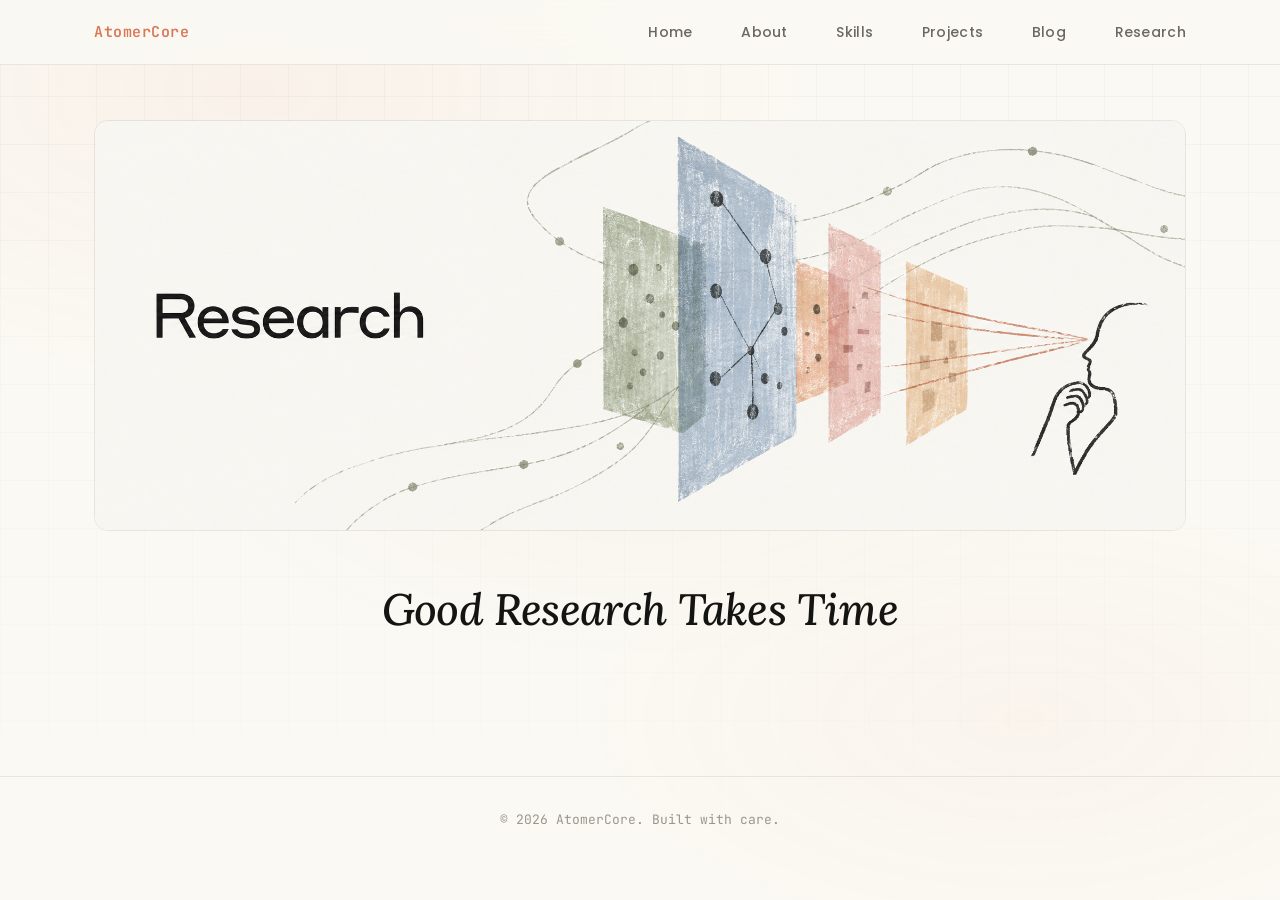
<file: research/index.html>
<!DOCTYPE html>
<html lang="zh-CN">
<head>
  <meta charset="UTF-8">
  <meta name="viewport" content="width=device-width, initial-scale=1.0">
  <title>Research | AtomerCore</title>
  <meta name="description" content="AtomerCore's research — ideas, notes and works in progress.">
  <meta property="og:title" content="Research | AtomerCore">
  <meta property="og:description" content="Ideas, notes and works in progress.">
  <meta property="og:type" content="website">
  <meta property="og:url" content="https://AtomerCore.github.io/research/">
  <link rel="icon" type="image/png" href="https://avatars.githubusercontent.com/u/56762657?s=400&u=e51681d1bd69ad25f9a4d7be69bceca845cbc8ee&v=4">
  <link rel="preconnect" href="https://fonts.googleapis.com">
  <link rel="preconnect" href="https://fonts.gstatic.com" crossorigin>
  <link href="https://fonts.googleapis.com/css2?family=Lora:ital,wght@0,400;0,500;0,600;1,400;1,500&family=Poppins:wght@400;500;600;700&family=JetBrains+Mono:wght@400;500;600&display=swap" rel="stylesheet">
  <link rel="stylesheet" href="https://cdnjs.cloudflare.com/ajax/libs/font-awesome/6.4.2/css/all.min.css">
  <link rel="stylesheet" href="../css/styles.css">
</head>
<body>
  <div class="bg-grid"></div>

  <header class="header">
    <div class="container">
      <div class="header-inner">
        <div class="header-logo">
          <span class="header-logo-text">AtomerCore</span>
        </div>
        <nav class="nav">
          <a href="../index.html" class="nav-link">Home</a>
          <a href="../index.html#about" class="nav-link">About</a>
          <a href="../index.html#skills" class="nav-link">Skills</a>
          <a href="../index.html#projects" class="nav-link">Projects</a>
          <a href="../blog/index.html" class="nav-link">Blog</a>
          <a href="index.html" class="nav-link">Research</a>
        </nav>
        <button class="menu-toggle" aria-label="Toggle menu">
          <span class="menu-icon"></span>
        </button>
      </div>
    </div>
  </header>

  <section class="hero research-hero">
    <div class="container">
      <div class="hero-content">
        <div class="research-banner fade-in-up">
          <img src="assets/research-hero.png" alt="Research — a researcher in profile surrounded by notes, networks and stacked papers">
        </div>
        <p class="research-motto fade-in-up delay-1">Good Research Takes Time</p>
      </div>
    </div>
  </section>

  <footer class="footer">
    <div class="container">
      <p>&copy; 2026 AtomerCore. Built with care.</p>
    </div>
  </footer>

  <button class="back-to-top" aria-label="Back to top">
    <i class="fas fa-arrow-up"></i>
  </button>

  <script src="../js/main.js"></script>
</body>
</html>
</file>
<file: css/styles.css>
/* ============================================================
   Warm Terminal
   暖色调终端美学：保留 CLI 灵魂，注入人文温度
   ============================================================ */

:root {
  /* --- 背景颜色：暖白纸面系 --- */
  --bg-primary: #FBF9F3;          /* 页面底色：暖白纸面，不用纯白 */
  --bg-secondary: rgba(217, 119, 87, 0.05);  /* 橙色微染 */
  --bg-tertiary: rgba(217, 119, 87, 0.09);   /* 橙色微染增强 */
  --bg-raised: #FFFFFF;           /* 卡片/面板 raised 层：纯白 */
  --bg-inverted: #141413;         /* 深色区块（代码块等）*/

  /* --- 文字层次（深色文字 on 暖白底） --- */
  --text-primary: #141413;        /* 主文字色 */
  --text-secondary: #6B6860;      /* 次级文字色 */
  --text-muted: #9B978F;          /* 更淡的暖灰 */
  --border-subtle: rgba(20, 20, 19, 0.08);
  --border-warm: rgba(217, 119, 87, 0.22);

  /* --- 强调色 --- */
  --accent-orange: #D97757;       /* 唯一强调色 */
  --accent-orange-light: #C5634A; /* 悬停态（暖白底上需更深以保证对比度） */
  --accent-glow: rgba(217, 119, 87, 0.2);
  --accent-soft: rgba(217, 119, 87, 0.1);

  /* --- 字体系统 --- */
  --font-display: 'Lora', 'DM Serif Display', Georgia, serif;
  --font-heading: 'Poppins', 'DM Sans', sans-serif;
  --font-body: 'Lora', 'DM Serif Text', Georgia, serif;
  --font-mono: 'JetBrains Mono', 'Fira Code', Consolas, monospace;

  /* --- 间距（4px 网格） --- */
  --space-1: 4px;
  --space-2: 8px;
  --space-3: 12px;
  --space-4: 16px;
  --space-6: 24px;
  --space-8: 32px;
  --space-10: 40px;
  --space-16: 64px;
  --space-24: 96px;
  --space-32: 128px;

  /* --- 动效 --- */
  --duration-fast: 150ms;
  --duration-normal: 250ms;
  --duration-slow: 400ms;
  --ease-default: cubic-bezier(0.16, 1, 0.3, 1);

  /* --- 圆角 --- */
  --radius-sm: 6px;
  --radius-md: 10px;
  --radius-lg: 14px;
  --radius-xl: 20px;
}

* {
  margin: 0;
  padding: 0;
  box-sizing: border-box;
}

html {
  scroll-behavior: smooth;
}

body {
  background-color: var(--bg-primary);
  color: var(--text-primary);
  font-family: var(--font-body);
  line-height: 1.75;
  -webkit-font-smoothing: antialiased;
  -moz-osx-font-smoothing: grayscale;
  overflow-x: hidden;
  position: relative;
}

/* --- 暖白底上的径向渐变 --- */
body::before {
  content: '';
  position: fixed;
  top: 0;
  left: 0;
  right: 0;
  bottom: 0;
  pointer-events: none;
  z-index: 0;
  background:
    radial-gradient(ellipse 80% 60% at 20% 10%, rgba(217, 119, 87, 0.06) 0%, transparent 55%),
    radial-gradient(ellipse 70% 50% at 80% 80%, rgba(217, 119, 87, 0.04) 0%, transparent 50%),
    radial-gradient(ellipse 60% 40% at 50% 50%, rgba(120, 100, 80, 0.03) 0%, transparent 60%);
}

/* --- 网格背景（暖色调，深色线条 on 暖白底） --- */
.bg-grid {
  position: fixed;
  top: 0; left: 0; width: 100vw; height: 100vh;
  background-image:
    linear-gradient(to right, rgba(20, 20, 19, 0.03) 1px, transparent 1px),
    linear-gradient(to bottom, rgba(20, 20, 19, 0.03) 1px, transparent 1px);
  background-size: 48px 48px;
  mask-image: linear-gradient(to bottom, rgba(0, 0, 0, 1) 0%, transparent 100%);
  -webkit-mask-image: linear-gradient(to bottom, rgba(0, 0, 0, 1) 0%, transparent 100%);
  z-index: -1;
  pointer-events: none;
}

a {
  color: var(--text-primary);
  text-decoration: none;
  transition: color var(--duration-fast) var(--ease-default);
}

a:hover {
  color: var(--accent-orange);
}

.container {
  max-width: 1140px;
  margin: 0 auto;
  padding: 0 var(--space-6);
}

section {
  padding: var(--space-32) 0;
  position: relative;
  z-index: 1;
}

/* ============================================================
   Header — 固定导航栏
   ============================================================ */
.header {
  position: fixed;
  top: 0;
  left: 0;
  right: 0;
  z-index: 1000;
  backdrop-filter: blur(16px);
  -webkit-backdrop-filter: blur(16px);
  background: rgba(251, 249, 243, 0.82);
  border-bottom: 1px solid var(--border-subtle);
}

.header-inner {
  display: flex;
  align-items: center;
  justify-content: space-between;
  height: 64px;
}

.header-logo {
  display: flex;
  align-items: center;
}

.header-logo-text {
  font-family: var(--font-mono);
  font-size: 15px;
  font-weight: 600;
  color: var(--accent-orange);
  letter-spacing: 0.5px;
}

.nav {
  display: flex;
  gap: var(--space-8);
  align-items: center;
}

.nav-link {
  font-family: var(--font-heading);
  font-size: 14px;
  color: var(--text-secondary);
  font-weight: 500;
  letter-spacing: 0.3px;
  transition: color var(--duration-fast) var(--ease-default);
}

.nav-link::before {
  content: '$ ';
  font-family: var(--font-mono);
  font-size: 13px;
  color: var(--accent-orange);
  opacity: 0;
  transition: opacity var(--duration-fast) var(--ease-default);
}

.nav-link:hover::before {
  opacity: 1;
}

.nav-link:hover {
  color: var(--text-primary);
}

/* ============================================================
   Hero — 首屏
   ============================================================ */
.hero {
  min-height: 100vh;
  display: flex;
  align-items: center;
  position: relative;
  padding-top: 64px;
}

.hero-content {
  position: relative;
  z-index: 1;
}

.hero > .container {
  /* 钉死容器宽度，避免内容换行时整块水平漂移 */
  width: 100%;
}

.hero-wrapper {
  display: flex;
  align-items: center;
  gap: var(--space-16);
  position: relative;
  /* 固定宽度并居中：内容块不贴容器左缘，也不随打字内容变化漂移 */
  width: min(100%, 900px);
  margin: 0 auto;
}

.hero-avatar-container {
  /* 绝对定位锚定在文字块垂直中心：文字换行时对称生长，中心不动，头像不动 */
  position: absolute;
  left: 0;
  top: 50%;
  transform: translateY(-50%);
  flex-shrink: 0;
  display: flex;
  flex-direction: column;
  align-items: center;
  gap: var(--space-4);
}

.hero-avatar {
  width: 200px;
  height: 200px;
  border-radius: 50%;
  overflow: hidden;
  border: 2px solid var(--border-warm);
  box-shadow:
    0 0 60px rgba(217, 119, 87, 0.2),
    0 0 0 1px rgba(217, 119, 87, 0.1);
  transition: box-shadow var(--duration-slow) var(--ease-default);
}

.hero-avatar:hover {
  box-shadow:
    0 0 80px rgba(217, 119, 87, 0.3),
    0 0 0 1px rgba(217, 119, 87, 0.2);
}

.hero-avatar img {
  width: 100%;
  height: 100%;
  object-fit: cover;
}

.hero-name {
  font-family: var(--font-mono);
  font-size: 18px;
  color: var(--text-primary);
  font-weight: 600;
  letter-spacing: 0.5px;
}

.hero-text {
  flex: 1;
  /* 头像绝对定位后，为它预留出左侧空间 */
  margin-left: calc(200px + var(--space-16));
}

.hero-greeting {
  font-family: var(--font-mono);
  font-size: 14px;
  color: var(--accent-orange);
  margin-bottom: var(--space-4);
  display: inline-flex;
  align-items: center;
  gap: var(--space-2);
}

.hero-greeting::before {
  content: '>';
  color: var(--accent-orange);
}

/* --- 主标题：Lora 衬线体，叙事温度 --- */
.hero-title {
  font-family: var(--font-display);
  font-size: 60px;
  font-weight: 500;
  line-height: 1.15;
  margin-bottom: var(--space-6);
  letter-spacing: -1.5px;
  color: var(--text-primary);
}

.hero-title-prefix {
  color: var(--text-secondary);
  font-style: italic;
}

.hero-title-text {
  color: var(--accent-orange-light);
  font-family: var(--font-mono);
  font-size: 52px;
  font-weight: 500;
}

.typing-cursor {
  color: var(--accent-orange);
  animation: blink 1s infinite;
  margin-left: 2px;
}

@keyframes blink {
  0%, 50% { opacity: 1; }
  51%, 100% { opacity: 0; }
}

/* --- 副标题：Lora 衬线体，引用感 --- */
.hero-subtitle {
  font-family: var(--font-body);
  font-size: 17px;
  color: var(--text-secondary);
  line-height: 1.8;
  margin-bottom: var(--space-8);
  font-style: italic;
  max-width: 580px;
}

/* --- CLI 铎接行 --- */
.hero-link-line {
  display: flex;
  align-items: center;
  gap: var(--space-3);
  margin-bottom: var(--space-3);
  font-family: var(--font-mono);
  font-size: 14px;
}

.link-prefix {
  color: var(--accent-orange);
}

.link-icon {
  width: 18px;
  text-align: center;
  color: var(--text-muted);
}

.hero-link {
  color: var(--text-secondary);
  transition: color var(--duration-fast) var(--ease-default);
}

.hero-link:hover {
  color: var(--accent-orange);
}

/* ============================================================
   Section Titles — // 注释风格
   ============================================================ */
.section-title {
  font-family: var(--font-mono);
  font-size: 36px;
  font-weight: 500;
  margin-bottom: var(--space-16);
  letter-spacing: -0.5px;
  color: var(--text-primary);
}

.section-title-combined {
  color: var(--text-primary);
}

.sub-cursor {
  color: var(--accent-orange);
  animation: blink 1s infinite;
}

/* ============================================================
   About
   ============================================================ */
.about-grid {
  display: grid;
  grid-template-columns: 1fr 1fr;
  gap: var(--space-6);
}

.about-text {
  font-family: var(--font-body);
  color: var(--text-secondary);
  font-size: 16px;
  line-height: 1.85;
}

/* ============================================================
   Cards — 温暖质感
   ============================================================ */
.card {
  background: var(--bg-raised);
  border: 1px solid var(--border-subtle);
  border-radius: var(--radius-lg);
  padding: var(--space-8);
  transition: all var(--duration-slow) var(--ease-default);
  position: relative;
  overflow: hidden;
}

.card::before {
  content: '';
  position: absolute;
  top: 0; left: 0; right: 0; height: 1px;
  background: linear-gradient(90deg, transparent, rgba(217, 119, 87, 0.3), transparent);
  opacity: 0;
  transition: opacity var(--duration-slow) var(--ease-default);
}

.card:hover {
  border-color: var(--border-warm);
  background: #FFFFFF;
  box-shadow: 0 8px 32px rgba(20, 20, 19, 0.08);
}

.card:hover::before {
  opacity: 1;
}

/* ============================================================
   Skills
   ============================================================ */
.skills-grid {
  display: grid;
  grid-template-columns: repeat(4, 1fr);
  gap: var(--space-6);
}

.skill-item {
  display: flex;
  flex-direction: column;
  align-items: flex-start;
  gap: var(--space-4);
  padding: var(--space-8) var(--space-6);
  background: var(--bg-raised);
  border: 1px solid var(--border-subtle);
  border-radius: var(--radius-lg);
  transition: all var(--duration-slow) var(--ease-default);
  position: relative;
  overflow: hidden;
}

.skill-item::before {
  content: '';
  position: absolute;
  top: 0;
  left: 0;
  right: 0;
  height: 1px;
  background: linear-gradient(90deg, transparent, rgba(217, 119, 87, 0.3), transparent);
  opacity: 0;
  transition: opacity var(--duration-slow) var(--ease-default);
}

.skill-item::after {
  content: '';
  position: absolute;
  top: 0;
  left: 0;
  right: 0;
  bottom: 0;
  background: radial-gradient(circle at var(--mouse-x, 50%) var(--mouse-y, 50%), rgba(217, 119, 87, 0.07) 0%, transparent 50%);
  opacity: 0;
  transition: opacity var(--duration-slow) var(--ease-default);
  pointer-events: none;
}

.skill-item:hover {
  background: #FFFFFF;
  border-color: var(--border-warm);
}

.skill-item:hover::before,
.skill-item:hover::after {
  opacity: 1;
}

.skill-icon {
  width: 48px;
  height: 48px;
  display: flex;
  align-items: center;
  justify-content: center;
  background: var(--bg-tertiary);
  border: 1px solid var(--border-warm);
  border-radius: var(--radius-md);
  font-size: 20px;
  color: var(--accent-orange);
}

.skill-name {
  font-family: var(--font-heading);
  font-size: 17px;
  color: var(--text-primary);
  font-weight: 600;
  letter-spacing: -0.2px;
}

/* ============================================================
   Projects
   ============================================================ */
.projects-grid {
  display: grid;
  grid-template-columns: repeat(2, 1fr);
  gap: var(--space-6);
}

.project-card {
  background: var(--bg-raised);
  border: 1px solid var(--border-subtle);
  border-radius: var(--radius-lg);
  padding: var(--space-6);
  transition: all var(--duration-slow) var(--ease-default);
  position: relative;
  display: block;
  text-decoration: none;
  overflow: hidden;
}

.project-card::before {
  content: '';
  position: absolute;
  top: 0; left: 0; right: 0; height: 1px;
  background: linear-gradient(90deg, transparent, rgba(217, 119, 87, 0.3), transparent);
  opacity: 0;
  transition: opacity var(--duration-slow) var(--ease-default);
}

.project-card:hover {
  text-decoration: none;
  border-color: var(--border-warm);
  background: #FFFFFF;
  box-shadow: 0 8px 32px rgba(20, 20, 19, 0.08);
}

.project-card:hover::before {
  opacity: 1;
}

.project-header {
  display: flex;
  align-items: flex-start;
  gap: var(--space-4);
  margin-bottom: var(--space-4);
}

.project-icon {
  width: 44px;
  height: 44px;
  display: flex;
  align-items: center;
  justify-content: center;
  background: var(--bg-tertiary);
  border: 1px solid var(--border-warm);
  border-radius: var(--radius-md);
  font-size: 20px;
  color: var(--accent-orange);
  flex-shrink: 0;
}

.project-meta {
  flex: 1;
}

.project-title {
  font-family: var(--font-heading);
  font-size: 17px;
  font-weight: 600;
  margin-bottom: var(--space-1);
  color: var(--text-primary);
  letter-spacing: -0.2px;
}

.project-language {
  font-family: var(--font-mono);
  font-size: 12px;
  color: var(--text-muted);
}

.project-desc {
  font-family: var(--font-body);
  color: var(--text-secondary);
  font-size: 14px;
  line-height: 1.7;
  margin-bottom: var(--space-6);
}

.project-footer {
  display: flex;
  align-items: center;
  justify-content: space-between;
}

.view-repo {
  font-family: var(--font-mono);
  font-size: 13px;
  color: var(--accent-orange);
  transition: color var(--duration-fast) var(--ease-default);
}

.project-card:hover .view-repo {
  color: var(--accent-orange-light);
}

/* ============================================================
   Footer
   ============================================================ */
.footer {
  border-top: 1px solid var(--border-subtle);
  padding: var(--space-8) 0;
  text-align: center;
  color: var(--text-muted);
  font-family: var(--font-mono);
  font-size: 13px;
}

/* ============================================================
   Mobile Menu Toggle
   ============================================================ */
.menu-toggle {
  display: none;
  flex-direction: column;
  justify-content: center;
  align-items: center;
  width: 40px;
  height: 40px;
  background: transparent;
  border: none;
  cursor: pointer;
  z-index: 1001;
}

.menu-icon {
  display: block;
  width: 24px;
  height: 2px;
  background: var(--text-primary);
  position: relative;
  transition: all var(--duration-slow) var(--ease-default);
}

.menu-icon::before,
.menu-icon::after {
  content: '';
  position: absolute;
  width: 24px;
  height: 2px;
  background: var(--text-primary);
  transition: all var(--duration-slow) var(--ease-default);
}

.menu-icon::before { top: -8px; }
.menu-icon::after { top: 8px; }

.menu-toggle.active .menu-icon { background: transparent; }
.menu-toggle.active .menu-icon::before { top: 0; transform: rotate(45deg); }
.menu-toggle.active .menu-icon::after { top: 0; transform: rotate(-45deg); }

/* ============================================================
   Animations
   ============================================================ */
@keyframes fadeInUp {
  from { opacity: 0; transform: translateY(24px); }
  to { opacity: 1; transform: translateY(0); }
}

.fade-in-up {
  animation: fadeInUp 0.6s var(--ease-default) forwards;
  opacity: 0;
}

.delay-1 { animation-delay: 0.08s; }
.delay-2 { animation-delay: 0.16s; }
.delay-3 { animation-delay: 0.24s; }
.delay-4 { animation-delay: 0.32s; }

.cli-cursor {
  display: inline-block;
  width: 10px;
  height: 1em;
  background-color: var(--accent-orange);
  vertical-align: middle;
  animation: blink 1s step-end infinite;
  margin-left: var(--space-1);
}

/* ============================================================
   Blog — Tags & Filters
   ============================================================ */
.blog-filters {
  display: flex;
  flex-direction: column;
  gap: var(--space-4);
  margin-bottom: var(--space-16);
  padding: var(--space-6);
  background: var(--bg-raised);
  border: 1px solid var(--border-subtle);
  border-radius: var(--radius-lg);
  backdrop-filter: blur(10px);
}

.filter-group {
  display: flex;
  align-items: flex-start;
  gap: var(--space-4);
}

.filter-label {
  font-family: var(--font-mono);
  font-size: 13px;
  color: var(--accent-orange);
  white-space: nowrap;
  padding-top: 6px;
}

.filter-label::before {
  content: '$ ';
  color: var(--text-muted);
}

.filter-options {
  display: flex;
  flex-wrap: wrap;
  gap: var(--space-2);
}

.tag-pill {
  display: inline-flex;
  align-items: center;
  padding: var(--space-1) var(--space-3);
  border-radius: 100px;
  font-size: 12px;
  font-family: var(--font-mono);
  background: rgba(20, 20, 19, 0.04);
  border: 1px solid var(--border-subtle);
  color: var(--text-secondary);
  transition: all var(--duration-fast) var(--ease-default);
  cursor: pointer;
  user-select: none;
}

.tag-pill:hover {
  background: rgba(217, 119, 87, 0.1);
  color: var(--text-primary);
  border-color: var(--border-warm);
}

.tag-pill.active {
  background: rgba(217, 119, 87, 0.15);
  border-color: var(--accent-orange);
  color: var(--accent-orange-light);
  box-shadow: 0 0 12px rgba(217, 119, 87, 0.2);
}

.tag-pill.category {
  border-radius: var(--radius-sm);
}

/* ============================================================
   Blog Layout
   ============================================================ */
.blog-hero {
  min-height: auto;
  padding-top: 120px;
  padding-bottom: var(--space-16);
}

.blog-section {
  padding: 0 0 var(--space-32) 0;
}

.blog-layout {
  display: grid;
  grid-template-columns: 280px 1fr;
  gap: var(--space-8);
}

.blog-sidebar {
  position: sticky;
  top: 100px;
  align-self: start;
}

.sidebar-profile {
  text-align: center;
  padding-bottom: var(--space-4);
}

.sidebar-avatar {
  width: 120px;
  height: 120px;
  border-radius: 50%;
  overflow: hidden;
  border: 2px solid var(--border-warm);
  margin: 0 auto var(--space-4);
  box-shadow: 0 0 30px rgba(217, 119, 87, 0.15);
}

.sidebar-avatar img {
  width: 100%;
  height: 100%;
  object-fit: cover;
}

.sidebar-name {
  font-family: var(--font-mono);
  font-weight: 600;
  color: var(--text-primary);
  font-size: 15px;
  letter-spacing: 0.5px;
}

.sidebar-section {
  margin-top: var(--space-4);
  padding-top: var(--space-4);
  border-top: 1px solid var(--border-subtle);
}

.sidebar-links {
  margin-top: var(--space-3);
  padding-left: var(--space-6);
}

.sidebar-link {
  display: block;
  margin: var(--space-2) 0;
  font-size: 13px;
  color: var(--text-secondary);
  text-decoration: none;
  font-family: var(--font-mono);
  transition: color var(--duration-fast) var(--ease-default);
  cursor: pointer;
}

.sidebar-link:hover {
  color: var(--accent-orange);
}

.sidebar-link.active {
  color: var(--accent-orange);
  font-weight: 600;
}

.sidebar-tags {
  margin-top: var(--space-3);
  display: flex;
  flex-wrap: wrap;
  gap: var(--space-2);
}

/* --- 搜索框 --- */
.blog-search {
  display: flex;
  align-items: center;
  gap: var(--space-2);
  padding: var(--space-3) var(--space-4);
  background: var(--bg-raised);
  border: 1px solid var(--border-subtle);
  border-radius: var(--radius-md);
  margin-bottom: var(--space-6);
  transition: border-color var(--duration-fast) var(--ease-default);
}

.blog-search:focus-within {
  border-color: var(--accent-orange);
  box-shadow: 0 0 0 3px rgba(217, 119, 87, 0.12);
}

.blog-search-prefix {
  font-family: var(--font-mono);
  font-size: 13px;
  color: var(--accent-orange);
  white-space: nowrap;
}

.blog-search-input {
  flex: 1;
  border: none;
  background: transparent;
  outline: none;
  font-family: var(--font-mono);
  font-size: 14px;
  color: var(--text-primary);
}

.blog-search-input::placeholder {
  color: var(--text-muted);
}

/* --- 文章计数 --- */
.posts-header {
  display: flex;
  align-items: center;
  justify-content: space-between;
  margin-bottom: var(--space-6);
  flex-wrap: wrap;
  gap: var(--space-2);
}

.posts-count {
  font-family: var(--font-mono);
  font-size: 13px;
  color: var(--text-muted);
}

.posts-count span {
  color: var(--accent-orange);
  font-weight: 600;
}

/* --- 文章卡片 --- */
.post-card {
  display: block;
  margin-bottom: var(--space-4);
  cursor: pointer;
  text-decoration: none;
}

.post-card:hover {
  border-color: var(--border-warm);
}

.post-card-header {
  display: flex;
  align-items: flex-start;
  justify-content: space-between;
  gap: var(--space-4);
  margin-bottom: var(--space-2);
}

.post-title {
  font-family: var(--font-heading);
  font-size: 19px;
  font-weight: 600;
  color: var(--text-primary);
  margin-bottom: var(--space-2);
  letter-spacing: -0.2px;
  transition: color var(--duration-fast) var(--ease-default);
}

.post-card:hover .post-title {
  color: var(--accent-orange);
}

.post-meta {
  font-size: 13px;
  color: var(--text-muted);
  margin-bottom: var(--space-3);
  font-family: var(--font-mono);
}

.post-excerpt {
  font-family: var(--font-body);
  margin-bottom: var(--space-4);
  color: var(--text-secondary);
  font-size: 15px;
  line-height: 1.7;
}

.post-card-footer {
  display: flex;
  align-items: center;
  justify-content: space-between;
  gap: var(--space-3);
}

.post-card-tags {
  display: flex;
  flex-wrap: wrap;
  gap: var(--space-2);
}

.post-card-tags .tag-pill {
  cursor: default;
  font-size: 11px;
  padding: 2px var(--space-2);
}

.read-more {
  color: var(--accent-orange);
  font-family: var(--font-mono);
  font-size: 13px;
  white-space: nowrap;
  transition: gap var(--duration-fast) var(--ease-default);
}

.post-card:hover .read-more {
  color: var(--accent-orange-light);
}

/* --- 空状态 --- */
.empty-state {
  text-align: center;
  padding: var(--space-16) var(--space-6);
  color: var(--text-muted);
}

.empty-state-code {
  font-family: var(--font-mono);
  font-size: 15px;
  color: var(--accent-orange);
  margin-bottom: var(--space-2);
}

.empty-state-text {
  font-family: var(--font-body);
  font-size: 15px;
  font-style: italic;
}

/* --- 文章卡片错落动画 --- */
.post-card {
  animation: fadeInUp 0.5s var(--ease-default) forwards;
  opacity: 0;
}

.post-card:nth-child(1) { animation-delay: 0.05s; }
.post-card:nth-child(2) { animation-delay: 0.13s; }
.post-card:nth-child(3) { animation-delay: 0.21s; }
.post-card:nth-child(4) { animation-delay: 0.29s; }
.post-card:nth-child(5) { animation-delay: 0.37s; }

/* ============================================================
   Post Page
   ============================================================ */

/* --- 阅读进度条 --- */
.reading-progress {
  position: fixed;
  top: 0;
  left: 0;
  height: 3px;
  background: var(--accent-orange);
  z-index: 1001;
  width: 0%;
  transition: width 0.1s linear;
  box-shadow: 0 0 8px rgba(217, 119, 87, 0.4);
}

.post-hero {
  min-height: auto;
  padding-top: 120px;
  padding-bottom: var(--space-10);
}

.post-section {
  padding: 0 0 var(--space-32) 0;
}

.post-layout {
  display: grid;
  grid-template-columns: 280px 1fr;
  gap: var(--space-8);
}

.post-sidebar {
  position: sticky;
  top: 100px;
  align-self: start;
  max-height: calc(100vh - 120px);
  overflow-y: auto;
}

.sidebar-nav-section {
  margin-top: 0;
  padding-bottom: var(--space-4);
  border-bottom: 1px solid var(--border-subtle);
}

/* --- TOC 目录 --- */
.toc-section {
  margin-top: var(--space-4);
  padding-top: var(--space-4);
  border-top: 1px solid var(--border-subtle);
}

.toc-list {
  margin-top: var(--space-3);
  padding-left: var(--space-4);
  list-style: none;
}

.toc-item {
  margin: var(--space-1) 0;
}

.toc-link {
  display: block;
  font-family: var(--font-mono);
  font-size: 12px;
  color: var(--text-muted);
  text-decoration: none;
  padding: 2px 0 2px var(--space-2);
  border-left: 2px solid transparent;
  transition: all var(--duration-fast) var(--ease-default);
  line-height: 1.5;
}

.toc-link:hover {
  color: var(--accent-orange);
  border-left-color: var(--border-warm);
}

.toc-link.active {
  color: var(--accent-orange);
  border-left-color: var(--accent-orange);
  font-weight: 600;
}

.toc-link.toc-h3 {
  padding-left: var(--space-6);
  font-size: 11px;
}

.post-content-card {
  padding: var(--space-8);
}

.post-meta-header {
  display: flex;
  align-items: center;
  gap: var(--space-3);
  font-size: 13px;
  color: var(--text-muted);
  margin-bottom: var(--space-6);
  font-family: var(--font-mono);
  flex-wrap: wrap;
}

.post-meta-header .meta-divider {
  color: var(--border-subtle);
}

.post-meta-header .meta-reading-time {
  color: var(--accent-orange);
}

/* --- 文章正文：Lora 衬线体，叙事感 --- */
.post-body {
  color: var(--text-primary);
  line-height: 1.85;
  font-family: var(--font-body);
}

.post-body h1 {
  font-family: var(--font-display);
  font-size: 30px;
  font-weight: 500;
  margin: 0 0 var(--space-6);
  color: var(--text-primary);
  letter-spacing: -0.5px;
}

.post-body h2 {
  font-family: var(--font-display);
  font-size: 24px;
  font-weight: 500;
  margin: var(--space-8) 0 var(--space-4);
  color: var(--text-primary);
  letter-spacing: -0.3px;
}

.post-body h3 {
  font-family: var(--font-heading);
  font-size: 18px;
  font-weight: 600;
  margin: var(--space-6) 0 var(--space-3);
  color: var(--text-primary);
}

.post-body h4 {
  font-family: var(--font-heading);
  font-size: 16px;
  font-weight: 600;
  margin: var(--space-4) 0 var(--space-2);
  color: var(--text-primary);
}

.post-body p {
  margin: var(--space-4) 0;
  color: var(--text-secondary);
}

.post-body ol,
.post-body ul {
  margin: var(--space-4) 0;
  padding-left: var(--space-6);
  color: var(--text-secondary);
}

.post-body li {
  margin: var(--space-2) 0;
}

.post-body code {
  background: rgba(217, 119, 87, 0.1);
  padding: 2px 6px;
  border-radius: var(--radius-sm);
  font-family: var(--font-mono);
  font-size: 0.88em;
  color: var(--accent-orange-light);
}

.post-body blockquote {
  border-left: 3px solid var(--accent-orange);
  padding-left: var(--space-4);
  margin: var(--space-4) 0;
  color: var(--text-secondary);
  font-style: italic;
  font-family: var(--font-body);
}

.post-body hr {
  border: none;
  border-top: 1px solid var(--border-subtle);
  margin: var(--space-8) 0;
}

.post-body pre {
  background: var(--bg-inverted);
  border: 1px solid rgba(251, 249, 243, 0.08);
  padding: var(--space-6);
  border-radius: var(--radius-md);
  overflow-x: auto;
  font-family: var(--font-mono);
  font-size: 14px;
  margin: var(--space-4) 0;
  line-height: 1.6;
}

.post-body pre code {
  background: transparent;
  padding: 0;
  color: #FBF9F3;
}

.post-body table {
  width: 100%;
  border-collapse: collapse;
  margin: var(--space-4) 0;
  font-family: var(--font-body);
}

.post-body table thead tr {
  background: var(--bg-tertiary);
}

.post-body table th {
  font-family: var(--font-heading);
  font-weight: 600;
  color: var(--text-primary);
}

.post-body table th,
.post-body table td {
  border: 1px solid var(--border-subtle);
  padding: var(--space-3);
  text-align: left;
  color: var(--text-secondary);
}

.post-body a {
  color: var(--accent-orange);
  text-decoration: underline;
  text-decoration-color: rgba(217, 119, 87, 0.3);
  transition: text-decoration-color var(--duration-fast) var(--ease-default);
}

.post-body a:hover {
  text-decoration-color: var(--accent-orange);
}

/* --- 文章内图片：自适应 + 点击放大 --- */
.post-body img {
  max-width: 100%;
  height: auto;
  display: block;
  margin: var(--space-6) auto;
  border-radius: var(--radius-md);
  cursor: zoom-in;
  transition: transform var(--duration-fast) var(--ease-default);
}

.post-body img:hover {
  transform: scale(1.01);
}

/* --- 图片灯箱 (Lightbox) --- */
.image-lightbox {
  position: fixed;
  inset: 0;
  background: rgba(0, 0, 0, 0.92);
  display: none;
  align-items: center;
  justify-content: center;
  z-index: 9999;
  padding: var(--space-6);
}

.image-lightbox.active {
  display: flex;
}

.image-lightbox .lightbox-stage {
  max-width: 95vw;
  max-height: 90vh;
  overflow: auto;
  display: flex;
  align-items: center;
  justify-content: center;
}

.image-lightbox img {
  max-width: 95vw;
  max-height: 90vh;
  object-fit: contain;
  border-radius: var(--radius-md);
  transition: transform 0.2s var(--ease-default);
  transform-origin: center center;
  user-select: none;
  -webkit-user-drag: none;
}

.image-lightbox.zoomed img {
  cursor: grab;
}

.image-lightbox.zoomed img:active {
  cursor: grabbing;
}

.lightbox-close {
  position: absolute;
  top: 16px;
  right: 20px;
  background: none;
  border: none;
  color: #FBF9F3;
  font-size: 34px;
  line-height: 1;
  cursor: pointer;
  z-index: 10001;
  opacity: 0.7;
  transition: opacity var(--duration-fast) var(--ease-default);
}

.lightbox-close:hover {
  opacity: 1;
}

.lightbox-controls {
  position: absolute;
  bottom: 28px;
  left: 50%;
  transform: translateX(-50%);
  display: flex;
  gap: 6px;
  z-index: 10001;
  background: rgba(255, 255, 255, 0.08);
  border-radius: var(--radius-md);
  padding: 6px;
  backdrop-filter: blur(8px);
}

.lightbox-btn {
  width: 40px;
  height: 40px;
  border-radius: var(--radius-sm);
  border: none;
  background: transparent;
  color: #FBF9F3;
  font-size: 20px;
  cursor: pointer;
  display: flex;
  align-items: center;
  justify-content: center;
  transition: background var(--duration-fast) var(--ease-default);
}

.lightbox-btn:hover {
  background: rgba(255, 255, 255, 0.18);
}

.lightbox-zoom-label {
  min-width: 56px;
  height: 40px;
  display: flex;
  align-items: center;
  justify-content: center;
  color: rgba(251, 249, 243, 0.7);
  font-family: var(--font-mono);
  font-size: 13px;
}

/* --- 上下篇导航 --- */
.post-nav {
  display: grid;
  grid-template-columns: 1fr 1fr;
  gap: var(--space-4);
  margin-top: var(--space-16);
  padding-top: var(--space-8);
  border-top: 1px solid var(--border-subtle);
}

.post-nav-item {
  display: flex;
  flex-direction: column;
  gap: var(--space-1);
  padding: var(--space-4) var(--space-6);
  background: var(--bg-raised);
  border: 1px solid var(--border-subtle);
  border-radius: var(--radius-md);
  text-decoration: none;
  transition: all var(--duration-fast) var(--ease-default);
}

.post-nav-item:hover {
  border-color: var(--border-warm);
  background: #FFFFFF;
}

.post-nav-item.next {
  text-align: right;
}

.post-nav-label {
  font-family: var(--font-mono);
  font-size: 12px;
  color: var(--text-muted);
}

.post-nav-title {
  font-family: var(--font-heading);
  font-size: 14px;
  font-weight: 600;
  color: var(--text-primary);
  transition: color var(--duration-fast) var(--ease-default);
}

.post-nav-item:hover .post-nav-title {
  color: var(--accent-orange);
}

.post-nav-item.disabled {
  opacity: 0.4;
  pointer-events: none;
}

/* ============================================================
   Research Page
   ============================================================ */
.research-hero {
  min-height: auto;
  padding-top: 120px;
  padding-bottom: var(--space-32);
}

/* --- 头图：横幅卡片，贴站内卡片质感 --- */
.research-banner {
  border: 1px solid var(--border-subtle);
  border-radius: var(--radius-lg);
  overflow: hidden;
}

.research-banner img {
  display: block;
  width: 100%;
  height: auto;
}

/* --- 头图下的暂定一句话 --- */
.research-motto {
  margin-top: var(--space-10);
  text-align: center;
  font-family: var(--font-display);
  font-style: italic;
  font-weight: 500;
  font-size: 44px;
  letter-spacing: -0.8px;
  color: var(--text-primary);
}

/* ============================================================
   Back to Top
   ============================================================ */
.back-to-top {
  position: fixed;
  bottom: var(--space-8);
  right: var(--space-8);
  width: 48px;
  height: 48px;
  border-radius: 50%;
  background: var(--accent-orange);
  color: #FBF9F3;
  border: none;
  font-size: 18px;
  cursor: pointer;
  display: none;
  align-items: center;
  justify-content: center;
  box-shadow: 0 4px 20px rgba(217, 119, 87, 0.35);
  transition: all var(--duration-slow) var(--ease-default);
  z-index: 1000;
}

.back-to-top:hover {
  background: var(--accent-orange);
  box-shadow: 0 8px 30px rgba(217, 119, 87, 0.5);
  transform: translateY(-2px);
}

.back-to-top.visible {
  display: flex;
}

/* ============================================================
   Responsive
   ============================================================ */
@media (max-width: 768px) {
  .menu-toggle {
    display: flex;
  }

  .nav {
    position: fixed;
    top: 64px;
    left: 0;
    right: 0;
    background: rgba(251, 249, 243, 0.96);
    backdrop-filter: blur(16px);
    -webkit-backdrop-filter: blur(16px);
    flex-direction: column;
    padding: var(--space-6);
    gap: var(--space-4);
    transform: translateY(-100%);
    opacity: 0;
    visibility: hidden;
    transition: all var(--duration-slow) var(--ease-default);
    border-bottom: 1px solid var(--border-subtle);
  }

  .nav.active {
    transform: translateY(0);
    opacity: 1;
    visibility: visible;
  }

  /* 上下布局：头像回到正常流，内容从顶部排布，换行不影响头像 */
  .hero {
    align-items: flex-start;
  }

  .hero-avatar-container {
    position: static;
    transform: none;
  }

  .hero-text {
    margin-left: 0;
  }

  .hero-wrapper {
    flex-direction: column;
    /* 上下布局时头像仍水平居中 */
    align-items: center;
    text-align: center;
    gap: var(--space-8);
  }

  .hero-avatar {
    width: 150px;
    height: 150px;
  }

  .hero-title {
    font-size: 40px;
  }

  .hero-title-text {
    font-size: 36px;
  }

  .hero-subtitle {
    font-size: 15px;
  }

  .about-grid,
  .projects-grid {
    grid-template-columns: 1fr;
  }

  .skills-grid {
    grid-template-columns: repeat(2, 1fr);
  }

  section {
    padding: var(--space-24) 0;
  }

  .section-title {
    font-size: 28px;
  }

  .hero-link-line {
    font-size: 12px;
    word-break: break-all;
  }

  .blog-layout,
  .post-layout {
    grid-template-columns: 1fr;
  }

  .blog-sidebar,
  .post-sidebar {
    position: static;
  }

  .blog-hero,
  .post-hero {
    padding-top: 100px;
    padding-bottom: var(--space-10);
  }

  .research-hero {
    padding-top: 100px;
    padding-bottom: var(--space-24);
  }

  .research-motto {
    font-size: 34px;
  }

  .blog-section,
  .post-section {
    padding: 0 0 var(--space-24) 0;
  }

  .post-title {
    font-size: 17px;
  }

  .post-content-card {
    padding: var(--space-6);
  }

  .post-body h1 { font-size: 24px; }
  .post-body h2 { font-size: 20px; }
  .post-body h3 { font-size: 17px; }

  .post-body table {
    font-size: 14px;
  }

  .post-body table th,
  .post-body table td {
    padding: var(--space-2);
  }
}

@media (max-width: 480px) {
  .container {
    padding: 0 var(--space-4);
  }

  .hero-title {
    font-size: 32px;
  }

  .hero-title-text {
    font-size: 28px;
  }

  .hero-avatar {
    width: 120px;
    height: 120px;
  }

  .section-title {
    font-size: 24px;
  }

  .skills-grid {
    grid-template-columns: 1fr;
  }

  .card,
  .skill-item,
  .project-card {
    padding: var(--space-6);
  }

  section {
    padding: var(--space-16) 0;
  }

  .hero-subtitle {
    font-size: 14px;
  }

  .blog-hero,
  .post-hero {
    padding-top: 90px;
    padding-bottom: var(--space-6);
  }

  .research-hero {
    padding-top: 90px;
    padding-bottom: var(--space-16);
  }

  .research-motto {
    font-size: 28px;
    margin-top: var(--space-8);
  }

  .blog-section,
  .post-section {
    padding: 0 0 var(--space-16) 0;
  }

  .sidebar-avatar {
    width: 100px;
    height: 100px;
  }

  .post-title {
    font-size: 16px;
  }

  .post-meta,
  .post-meta-header {
    font-size: 12px;
  }

  .post-content-card {
    padding: var(--space-6);
  }

  .post-body h1 { font-size: 22px; }
  .post-body h2 { font-size: 18px; }
  .post-body h3 { font-size: 16px; }

  .post-body pre {
    font-size: 12px;
    padding: var(--space-4);
  }

  .post-body table {
    font-size: 12px;
    display: block;
    overflow-x: auto;
  }
}

/* ============================================================
   Reduced Motion
   ============================================================ */
@media (prefers-reduced-motion: reduce) {
  *,
  *::before,
  *::after {
    animation-duration: 0.01ms !important;
    animation-iteration-count: 1 !important;
    transition-duration: 0.01ms !important;
  }
}
</file>
